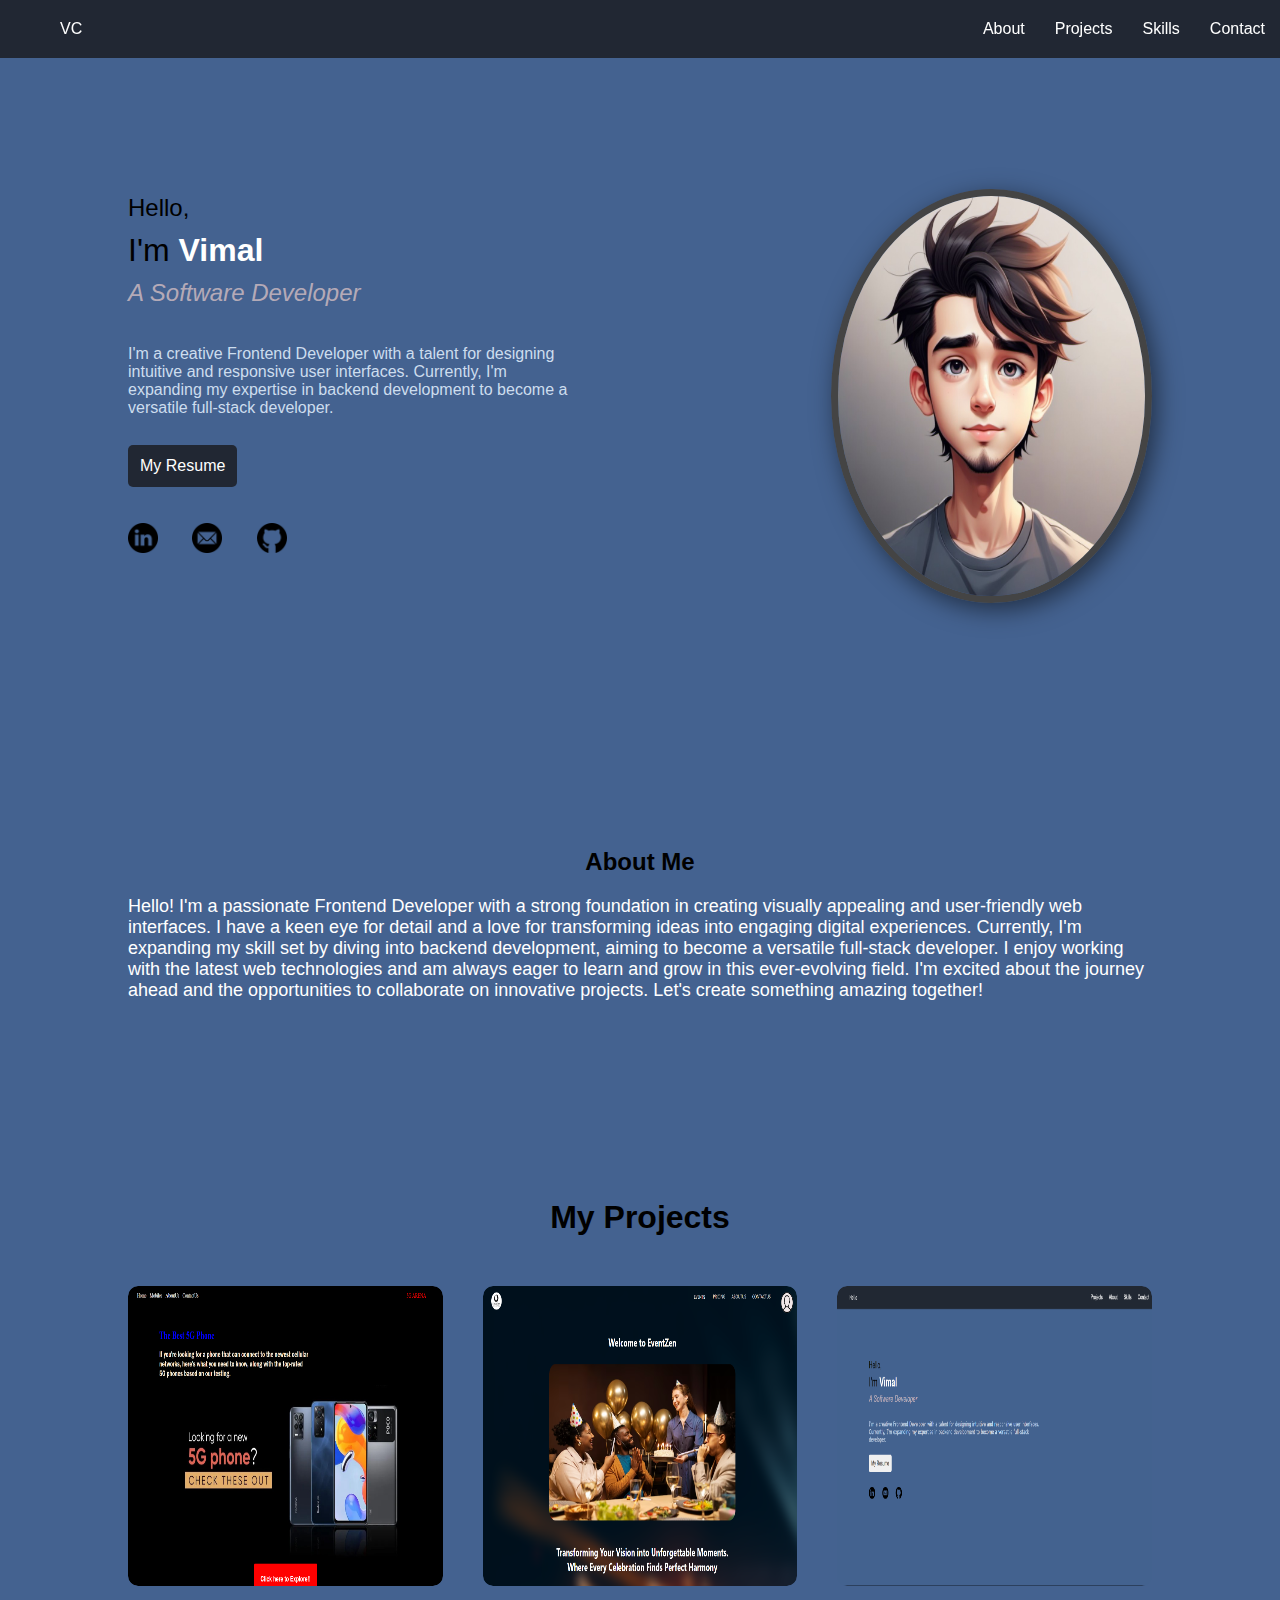
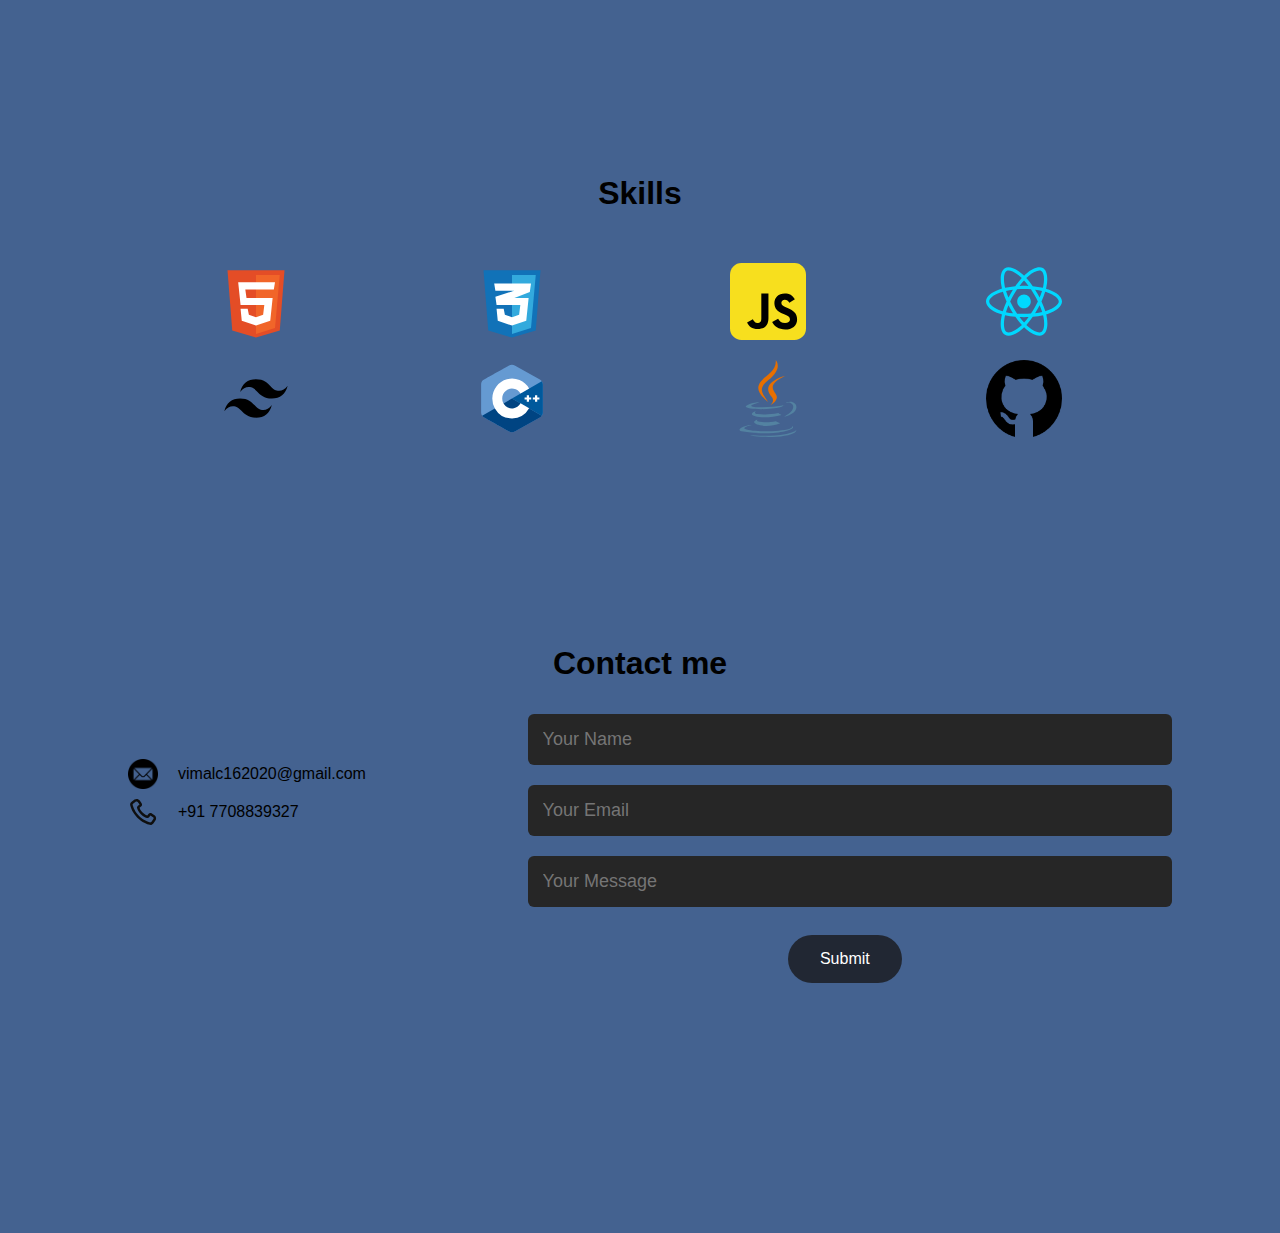
<file: index.html>
<!DOCTYPE html>
<html lang="en">
  <head>
    <meta charset="UTF-8" />
    <meta name="viewport" content="width=device-width, initial-scale=1.0" />
    <title>Document</title>
    <link rel="stylesheet" href="./index.css" />
  </head>
  <body>
    <nav class="grid1">
      <div class="greeting">
        <ul>
          <li><a href="#home">VC</a></li>
        </ul>
      </div>

      <div class="menu">
        <ul>
          <li><a href="#about">About</a></li>
          <li><a href="#project">Projects</a></li>
          <li><a href="#skills">Skills</a></li>
          <li><a href="#contact">Contact</a></li>
        </ul>
      </div>

      <div class="phone-menu" style="padding-right: 5px">
        <img
          src="./Images/hamburger-menu-svgrepo-com.svg"
          height="30"
          width="30"
          onclick="myFunction()"
        />
      </div>
    </nav>
    <div
      style="
        justify-content: right;
        background-color: rgba(25, 25, 27, 0.8);
        position: sticky;
        top: 57.5px;
        z-index: 500;
      "
    >
      <div
        id="myDIV"
        style="
          display: none;
          background-color: transparent;
          z-index: 500;
          justify-content: flex-end;
          padding-left: 25px;
          padding-right: 5px;
        "
      >
        <ul class="open">
          <li><a href="#about" onclick="myFunction()">About</a></li>
          <li><a href="#project" onclick="myFunction()">Projects</a></li>
          <li><a href="#skills" onclick="myFunction()">Skills</a></li>
          <li><a href="#contact" onclick="myFunction()">Contact</a></li>
        </ul>
      </div>
    </div>

    <section id="home">
      <br />
      
      <div>
      <p class="intro">Hello,</p>

      <p class="about">I'm <span>Vimal</span></p>

      <p class="sw">A Software Developer</p>
      <br />
      <p class="desc">
        I'm a creative Frontend Developer with a talent for designing intuitive
        and responsive user interfaces. Currently, I'm expanding my expertise in
        backend development to become a versatile full-stack developer.
      </p>
      <br />
      <button class="resume">
        <a
          href="https://drive.google.com/file/d/1uni2WNWYS8I7NUYHMRcFnN3Oz9RUYy5K/view?usp=drive_link"
          target="_blank"
          >My Resume</a
        >
      </button>
      <br />
      <br />
      <br />
      <div class="link">
        <a href="https://www.linkedin.com/in/vimal-c/" target="_blank"
          ><img
            src="./Images/linkedin.png"
            alt="linkedin"
            height="30"
            width="30"
            style="padding-left: 0px"
        /></a>
        <a href="mailto:vimalc162020@gmail.com"
          ><img src="./Images/mail.png" alt="linkedin" height="30" width="30"
        /></a>
        <a href="https://github.com/vimal1603" target="_blank"
          ><img src="./Images/github.png" alt="linkedin" height="30" width="30"
        /></a>
      </div>
      </div>
      <div class="Profile">
        <img src="./Images/81328692-c85f-4e08-9c01-f8f9f49fb291.jpg">
      </div>
    </section>
    <br /><br /><br /><br /><br /><br>

   <section id="about">
  <div class="about-container">
    <h2 style="text-align: center;">About Me</h2>
    <p class="aboutme">
      Hello! I'm a passionate Frontend Developer with a strong foundation in
      creating visually appealing and user-friendly web interfaces. I have a
      keen eye for detail and a love for transforming ideas into engaging
      digital experiences. Currently, I'm expanding my skill set by diving
      into backend development, aiming to become a versatile full-stack
      developer. I enjoy working with the latest web technologies and am
      always eager to learn and grow in this ever-evolving field. I'm excited
      about the journey ahead and the opportunities to collaborate on
      innovative projects. Let's create something amazing together!
    </p>
  </div>
</section>


    <section id="project">
      <div id="portfolio">
        <div class="container">
          <h1 class="sub-title">My Projects</h1>
          <div class="project-list">
            <div class="project">
              <img src="./Images/5g.png" height="300" width="20" />
              <div class="layer">
                <h3>5G Arena</h3>
                <p>A Mobile sales site using HTML,CSS</p>
                <a
                  href="https://vimal1603.github.io/5G-Arena/HTML Project"
                  target="_blank"
                  ><img src="./Images/maximize.png" alt="fe"
                /></a>
              </div>
            </div>

            <div class="project">
              <img src="./Images/Eventzen..png" height="300" width="20" />
              <div class="layer">
                <h3>Eventzen</h3>
                <p>An Event Management System using React</p>
                <a href="https://event-zen.vercel.app/" target="_blank"
                  ><img src="./Images/maximize.png" alt="fe"
                /></a>
              </div>
            </div>

            <div class="project">
              <img src="./Images/Portfolio.png" height="300" width="20" />
              <div class="layer">
                <h3>Portfolio</h3>
                <p>A portfolio site using HTML,CSS</p>
                <a
                  href="https://portfolio-silk-eight-30.vercel.app/"
                  target="_blank"
                  ><img src="./Images/maximize.png" alt="fe"
                /></a>
              </div>
            </div>
          </div>
        </div>
      </div>
    </section>

    <section id="skills">
      <div>
        <h1>Skills</h1>
        <div class="skill-container">
          <div class="icon icon-ver icon-wrap">
            <img src="./Images/html-5.svg" class="icon-img" />
          </div>

          <div class="icon icon-ver icon-wrap">
            <img src="./Images/css-3.svg" class="icon-img" />
          </div>

          <div class="icon icon-ver icon-wrap">
            <img src="./Images/javascript.svg" class="icon-img" />
          </div>

          <div class="icon icon-ver icon-wrap">
            <img src="./Images/react.svg" class="icon-img" />
          </div>

          <div class="icon icon-ver icon-wrap">
            <img src="./Images/tailwind-css.svg" class="icon-img" />
          </div>

          <div class="icon icon-ver icon-wrap">
            <img src="./Images/cpp3.svg" class="icon-img" />
          </div>

          <div class="icon icon-ver icon-wrap">
            <img src="./Images/java.svg" class="icon-img" />
          </div>

          <div class="icon icon-ver icon-wrap">
            <img src="./Images/github.png" class="icon-img" />
          </div>
        </div>
      </div>
    </section>

    <section id="contact" style="margin-top: 50px">
      <div class="container">
        <h1 class="title">Contact me</h1>
        <div class="info">
          <div class="left">
            <div style="display: flex; align-items: center; gap: 20px">
              <img
                src="./Images/mail.png"
                style="max-width: 30px; height: auto"
              />
              <p style="flex: 1">vimalc162020@gmail.com</p>
            </div>
            <div style="display: flex; align-items: center; gap: 20px">
              <img
                src="./Images/call-receive.svg"
                style="max-width: 30px; height: auto"
              />
              <p style="flex: 1">+91 7708839327</p>
            </div>
          </div>

          <div class="right">
            <form>
              <input type="text" name="Name" placeholder="Your Name" required />
              <input
                type="email"
                name="Name"
                placeholder="Your Email"
                required
              />
              <input
                type="text"
                name="Message"
                rows="6"
                placeholder="Your Message"
                required
              />
              <br />
              <button type="submit" class="btn">Submit</button>
            </form>
          </div>
        </div>
      </div>
    </section>

    <script>
      function myFunction() {
        var x = document.getElementById("myDIV");
        if (x.style.display === "none") {
          x.style.display = "flex";
        } else {
          x.style.display = "none";
        }
      }
    </script>

    <script src="index.js">
      console.log(a);
    </script>
  </body>
</html>
</file>
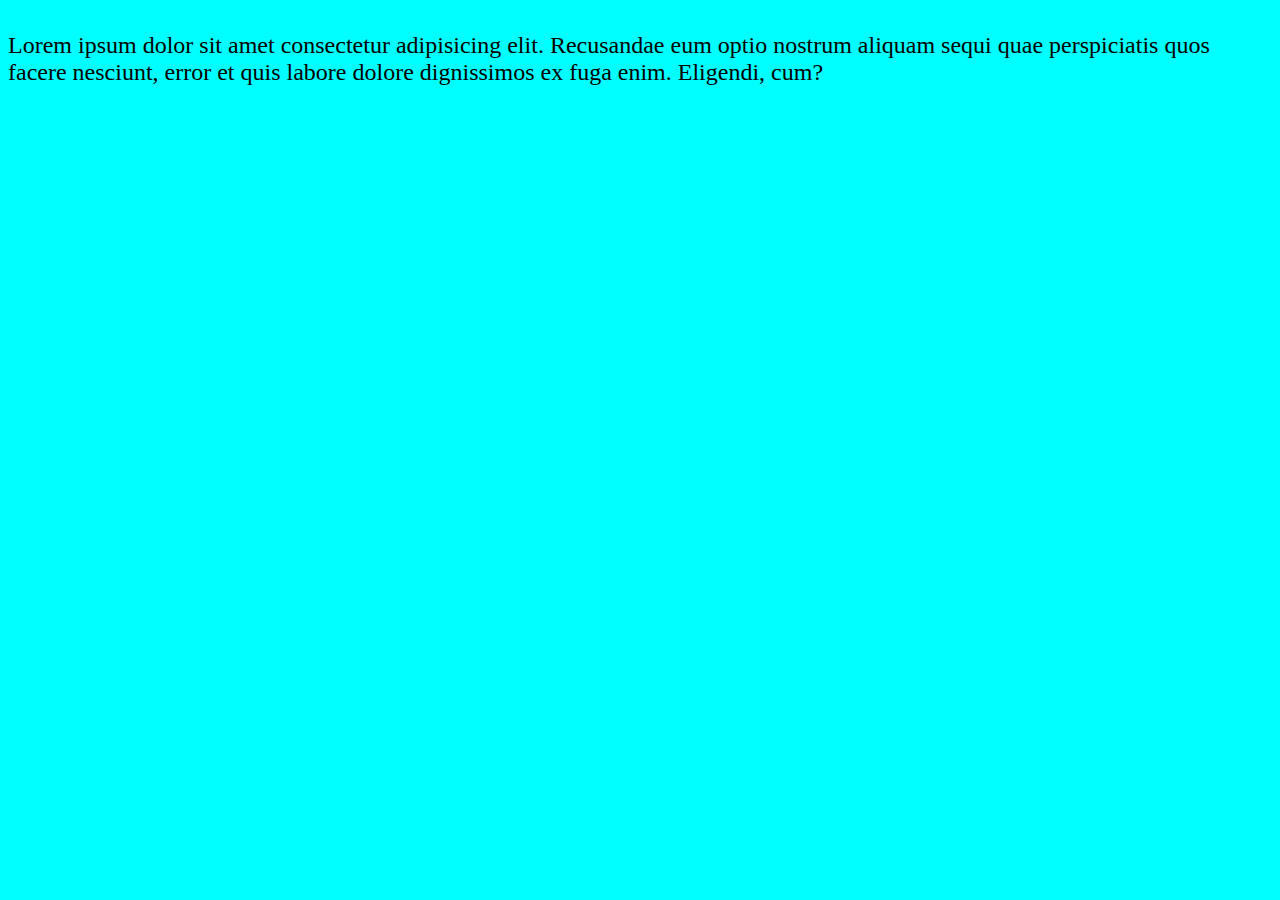
<file: class.html>
<!DOCTYPE html>
<html lang="en">
  <head>
    <meta charset="UTF-8" />
    <meta name="viewport" content="width=device-width, initial-scale=1.0" />
    <title>Document</title>
    <link rel="stylesheet" href="/class.css">
  </head>
  <body
    style="
      background-color: aqua;
      align-items: center;
      display: flex;
      justify-content: center;
    "
  >
  <p>Lorem ipsum dolor sit amet consectetur adipisicing elit. Recusandae eum optio nostrum aliquam sequi quae perspiciatis quos facere nesciunt, error et quis labore dolore dignissimos ex fuga enim. Eligendi, cum?</p>
    <!-- <div
      style="
        display: flex;
        height: 700px;
        background-color: black;
        width: 700px;
        align-items: center;
        justify-content: center;
      "
    >
      <div
        style="
          height: 400px;
          background-color: blue;
          width: 400px;
          display: flex;
          align-items: center;
          justify-content: center;
        "
      >
        <div style="height: 200px; background-color: brown; width: 200px "></div>
      </div>
    </div> -->
  </body>
</html>
</file>
<file: index.css>
body {
  background-color: rgba(21, 59, 116, 0.8);
  margin: 0;
  padding: 0;
  font-family: Arial, sans-serif;
  overflow-x: hidden;
}

#home {
  display: flex;
  justify-content: space-around;
  align-items: center;
  padding-top: 5rem;
  padding-left: 5;
}
.Profile {
  width: 700px;
  height: 400px;
  border-radius: 50%;
  overflow: hidden;
  border: 7px solid #444444;
  box-shadow: 5px 7px 25px rgba(0, 0, 0, 0.5);
  margin-left: 6%;
  margin-top: 5%;
}
.Profile img {
  height: 100%;
  width: 100%;
  transition: 0.5s;
}
/* Navigation */
.grid1 {
  background-color: rgba(25, 25, 27, 0.8);
  display: flex;
  position: sticky;
  width: 100%;
  top: 0;
  color: white;
  z-index: 100;
  justify-content: space-between; /* Adjust space between elements */
  align-items: center; /* Center vertically */
}
.btn {
  display: inline-block;
}
ul {
  display: flex;
  align-items: center; /* Center items vertically within ul */
  list-style: none;
  /* padding-right: 100px; */
  margin: 0;
}

.greeting ul li {
  font-family: "Trebuchet MS", "Lucida Sans Unicode", "Lucida Grande",
    "Lucida Sans", Arial, sans-serif;
  padding: 20px; /* Add padding to the greeting for spacing */
  font-size: medium;
  color: white;
}
.phone-menu {
  display: none;
}
.phone-menu-bar {
  display: none;
}
.menu ul li {
  margin: 0 15px; /* Space between menu items */
}

a {
  text-decoration: none;
  color: white;
  font-size: medium;
}

.menu ul li a:hover {
  color: #121111;
  font-size: x-large; /* Optional hover effect */
}

section {
  padding-left: 10vw;
  padding-top: 13vh;
  padding-right: 10vw;
}

.intro {
  font-size: x-large;
}

.about {
  font-size: xx-large;
}

.about span {
  font-weight: bolder;
  font-size: xx-large;
  color: rgb(255, 255, 255);
}

.sw {
  font-size: x-large;
  color: rgba(225, 199, 199, 0.736);
  font-style: italic;
}

.resume {
  padding: 12px;
  font-size: 1rem;
  background-color: rgba(25, 25, 27, 0.8);
  border: none;
  border-radius: 5px;
  cursor: pointer;
}
.resume a {
  color: rgb(255, 255, 255);
}
.resume:hover {
  background-color: #6a2727;
}
.link img {
  padding-left: 30px;
}
/* Paragraph */
p {
  margin: 10px 0;
}
.desc {
  color: rgb(205, 221, 238);
  width: 70%;
  font-family: Verdana, Geneva, Tahoma, sans-serif;
  font-size: medium;
}
.aboutme {
  font-family: "Segoe UI", Tahoma, Geneva, Verdana, sans-serif;
  font-size: large;
  color: rgb(255, 255, 255);
}
h1 {
  font-size: xx-large;
  text-align: center;
}
#portfolio {
  padding: 50px 0;
}
.project-list {
  border-radius: 10px;
  display: grid;
  grid-template-columns: repeat(auto-fit, minmax(250px, 1fr));
  gap: 40px;
  margin-top: 50px;
}
.project {
  border-radius: 10px;
  position: relative;
  overflow: hidden;
}
.project img {
  width: 100%;
  border-radius: 10px;
  display: block;
  transition: transform 0.5s;
}

.layer {
  height: 0;
  width: 100%;
  background: linear-gradient(rgba(195, 183, 183, 0.227), #e4dfe08e);
  border-radius: 10px;
  position: absolute;
  left: 0;
  bottom: 0;
  overflow: hidden;
  display: flex;
  align-items: center;
  justify-content: center;
  flex-direction: column;
  padding: 0;
  text-align: center;
  transition: height 0.5s;
}

.layer h3 {
  font-weight: 500;
  margin-bottom: 20px;
}
.layer a {
  margin-top: 20px;
  color: #ff004f;
  text-decoration: none;
  font-size: 18px;
  line-height: 60px;
  background: #fff;
  width: 50px;
  height: 50px;
  border-radius: 50%;
  text-align: center;
}

.project:hover img {
  transform: scale(1.1);
}
.project:hover .layer {
  height: 100%;
}

.skill-container {
  margin-top: 5%;
  display: flex;
  flex-direction: row;
  flex-basis: 25%;
  flex-wrap: wrap;
  width: 100%;
}

.icon {
  display: flex;

  align-items: center;
  flex-direction: column;
}
.icon-img {
  display: block;
  overflow: hidden;

  width: 30%;
}
.icon-wrap {
  flex: 25%;
  margin-bottom: 20px;
}
.info {
  display: flex;
  flex-direction: row;
  margin-bottom: 250px;
  justify-content: space-between;
}
.left {
  flex-basis: 35%;
  margin-top: 5%;
  gap: 10px;
}

.right {
  width: 100%;
  flex-basis: 60%;
}
form {
  display: flex;
  align-items: center;
  justify-content: center;
  flex-direction: column;
}
form input,
form textarea {
  width: 100%;
  border: 0;
  outline: none;
  background: #262626;
  padding: 15px;
  margin: 10px;
  margin-right: 0;
  display: flex;
  color: #fff;
  font-size: 18px;
  border-radius: 6px;
}
.btn {
  background-color: rgba(25, 25, 27, 0.8); /* Green */
  border: none;
  color: white;
  padding: 15px 32px;
  text-align: center;
  text-decoration: none;
  display: inline-block;
  font-size: 16px;
  border-radius: 30px;
}
.btn:hover {
  background-color: #6a2727;
}
@media (min-width: 576px) and (max-width: 768px) {
}
@media (max-width: 500px) {
  #home {
    flex-direction: column;
  }
  .Profile {
    height: 350px;
    width: 350px;
  }
  .menu {
    display: none;
  }
  .phone-menu {
    display: flex;
  }
  .skill-container {
    display: inline-block;
    flex-basis: 25%;
  }
  .open {
    display: grid;

    grid-template-rows: 4;

    z-index: 200;
    background-color: transparent;
  }
  .Profile {
    margin-top: 30px;
  }
  .open li {
    margin-top: 10px;
    margin-bottom: 10px;
  }
  .open li:hover {
    background-color: #262626;
  }
  .info {
    flex-direction: column;
    gap: 30px;
  }
  body {
    font-size: medium;
    overflow-x: hidden;
  }
  .grid1 {
    padding: 0px;
  }
  .grid1 ul {
    flex-direction: column;
  }

  .grid1 li {
    padding: 10px 0;
  }

  ul {
    padding-left: 0;
  }

  li {
    padding: left 0;
  }
}
</file>
<file: class.css>
body{
    font-size: x-large;
    color: black;
}
@media (max-width:576px){
    body{
        font-size: smaller;
        color: red;
    }
}
@media (min-width:576px) and (max-width:768px)
{
    body{
        font-size: medium;
        color: brown;
    }
}
@media (min-width:768px) and (max-width:1024px)
{
    body{
        font-size: large;
        color: chocolate;
    }
}
</file>
